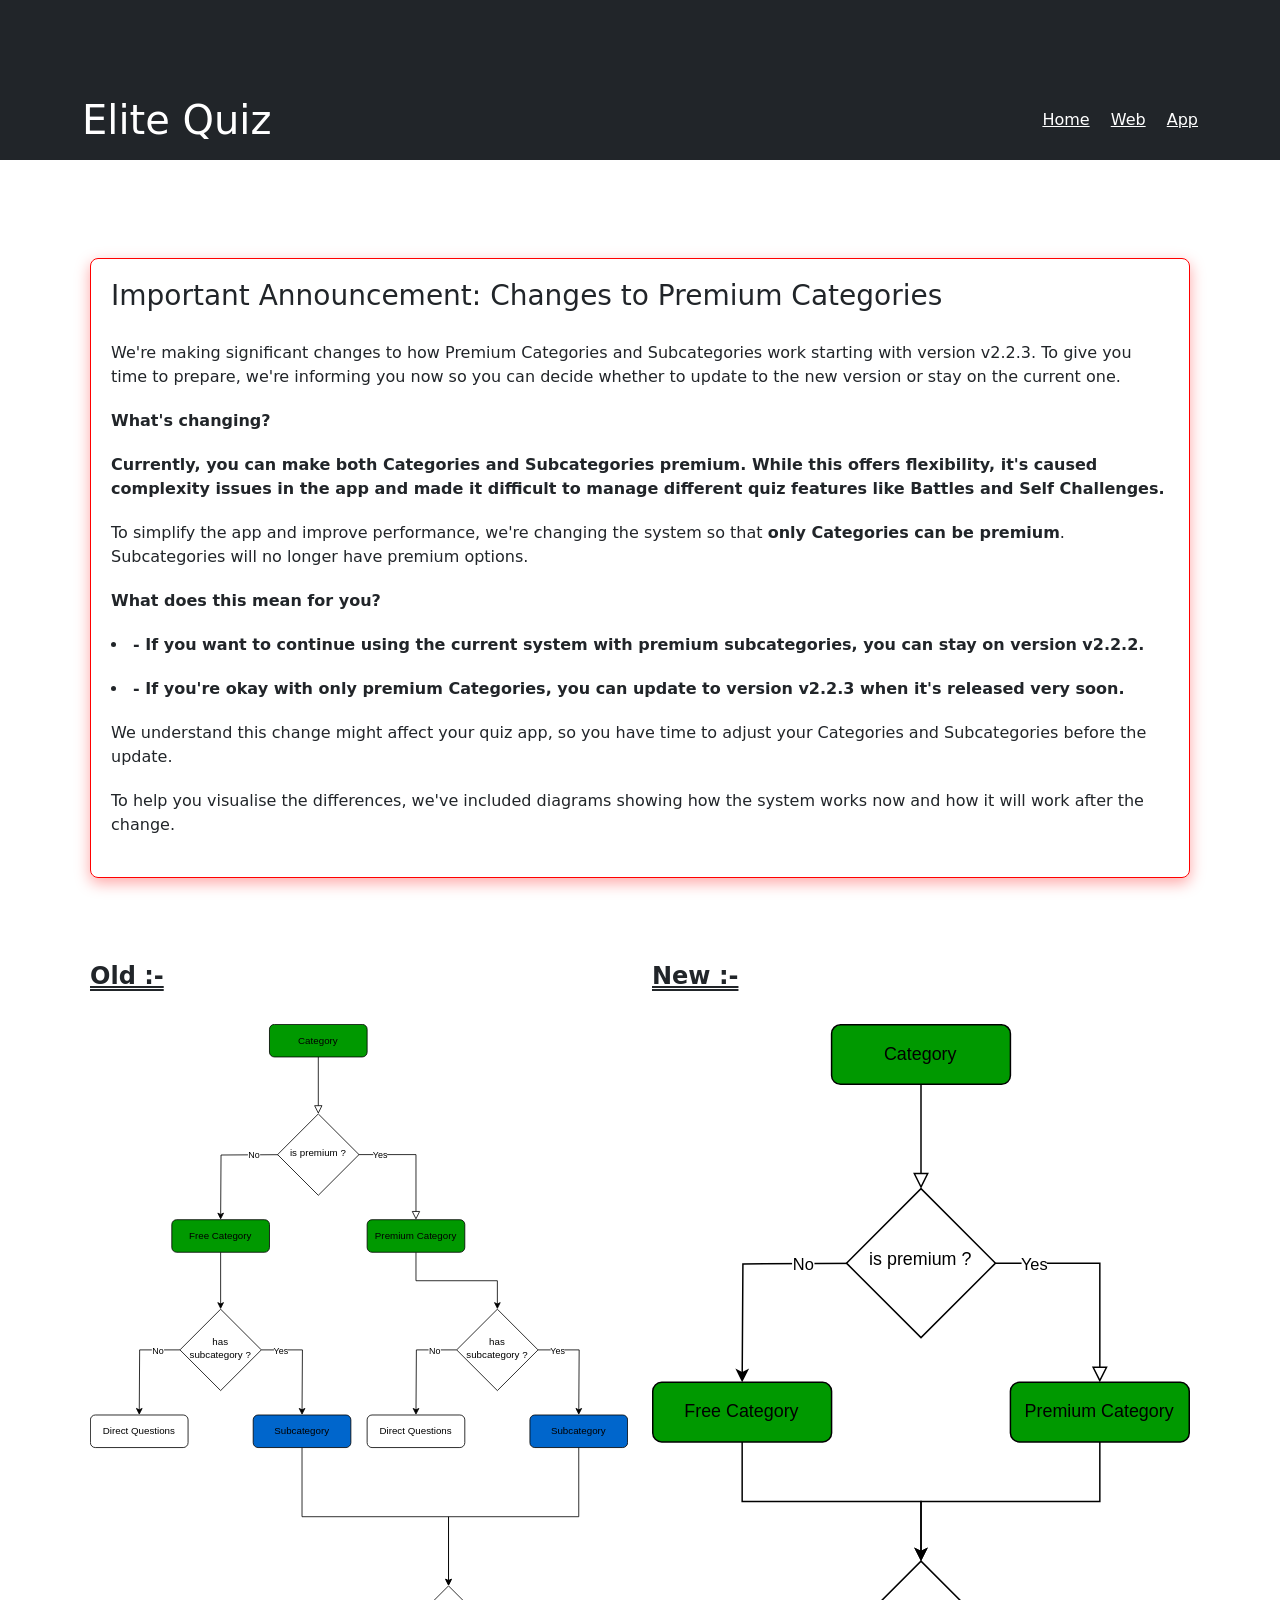
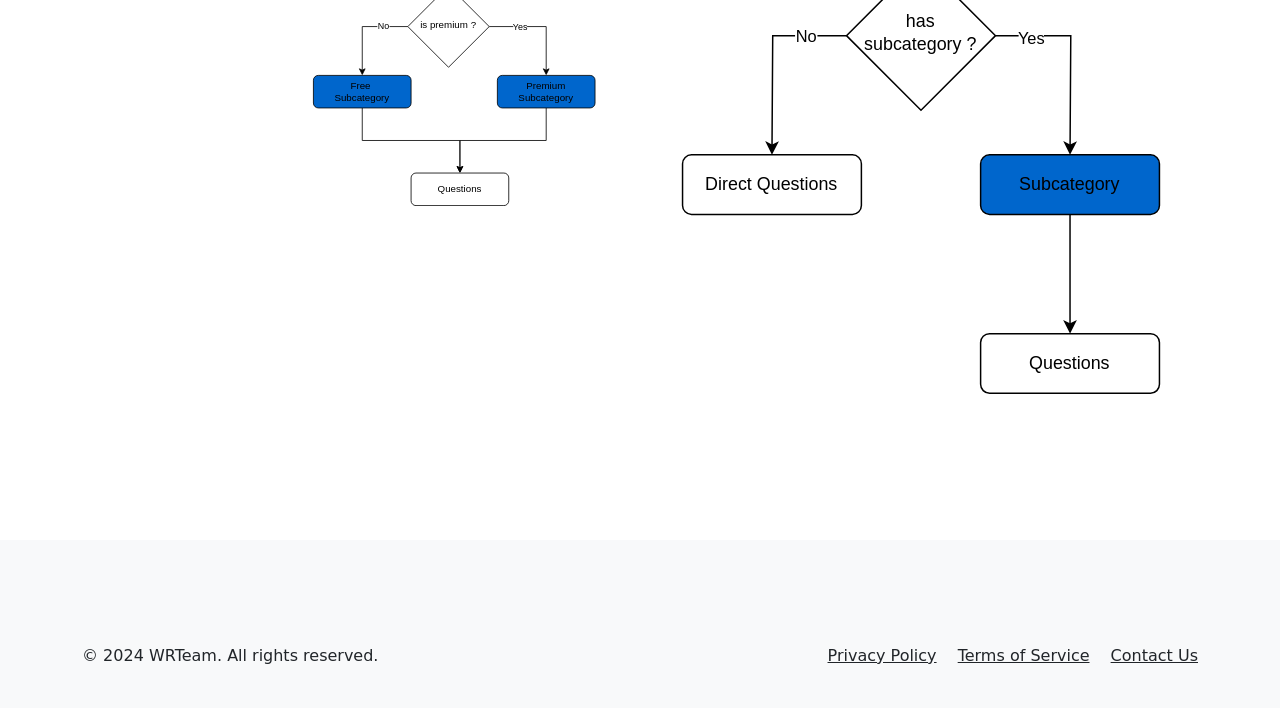
<file: important-anouncement/index.html>
<!DOCTYPE html>
<html lang="en">
  <head>
    <meta charset="UTF-8" />
    <meta name="viewport" content="width=device-width, initial-scale=1.0" />
    <title>Important Announcement</title>
    <link
      href="https://cdn.jsdelivr.net/npm/bootstrap@5.0.2/dist/css/bootstrap.min.css"
      rel="stylesheet"
      integrity="sha384-EVSTQN3/azprG1Anm3QDgpJLIm9Nao0Yz1ztcQTwFspd3yD65VohhpuuCOmLASjC"
      crossorigin="anonymous"
    />
    <link rel="stylesheet" href="style.css" />
  </head>

  <body>
    <!-- Header -->
    <header class="bg-dark text-white py-3">
      <div class="container">
        <div class="row align-items-center">
          <div class="col-md-6">
            <h1 class="mb-0">Elite Quiz</h1>
          </div>
          <div class="col-md-6 text-md-end">
            <nav>
              <a href="/Elite_Quiz_Doc/index.html" class="text-white me-3">Home</a>
              <a href="/Elite_Quiz_Doc/web/web.html" class="text-white me-3">Web</a>
              <a href="/Elite_Quiz_Doc/app/app.html" class="text-white">App</a>
            </nav>
          </div>
        </div>
      </div>
    </header>
    <main class="py-5">
      <div class="chartWrapper container">
        <div class="textWrapper">
          <h3>Important Announcement: Changes to Premium Categories</h3>
          <span
            >We're making significant changes to how Premium Categories and
            Subcategories work starting with version v2.2.3. To give you time to
            prepare, we're informing you now so you can decide whether to update
            to the new version or stay on the current one.
          </span>

          <b class="question">What's changing?</b>
          <span class="answer"
            >Currently, you can make both Categories and Subcategories premium.
            While this offers flexibility, it's caused complexity issues in the
            app and made it difficult to manage different quiz features like
            Battles and Self Challenges.</span
          >
          <span
            >To simplify the app and improve performance, we're changing the
            system so that <b>only Categories can be premium</b>. Subcategories
            will no longer have premium options.</span
          >

          <span class="question"><b>What does this mean for you?</b> </span>
          <li>
            -
            <b
              >If you want to continue using the current system with premium
              subcategories</b
            >, you can stay on version v2.2.2.
          </li>
          <li>
            - <b>If you're okay with only premium Categories</b>, you can update
            to version v2.2.3 when it's released very soon.
          </li>
          <span
            >We understand this change might affect your quiz app, so you have
            time to adjust your Categories and Subcategories before the
            update.</span
          >

          <span
            >To help you visualise the differences, we've included diagrams
            showing how the system works now and how it will work after the
            change.</span
          >

          <strong>
            <flow diagrams to show differences></flow>
          </strong>
        </div>

        <div class="row">
          <div class="col-lg-6">
            <span>Old :-</span>
            <img src="./images/old_v2.2.2.svg" alt="" />
          </div>
          <div class="col-lg-6">
            <span>New :-</span>
            <img src="./images/new_2.2.3.svg" alt="" />
          </div>
        </div>
      </div>
    </main>
    <!-- Footer -->
    <footer class="bg-light py-4 mt-5">
      <div class="container">
        <div class="row">
          <div class="col-md-6">
            <p>&copy; 2024 WRTeam. All rights reserved.</p>
          </div>
          <div class="col-md-6 text-md-end">
            <a
              href="https://www.wrteam.in/privacy-policy/"
              class="text-dark me-3"
              >Privacy Policy</a
            >
            <a href="https://www.wrteam.in/terms-of-use/" class="text-dark me-3"
              >Terms of Service</a
            >
            <a href="https://www.wrteam.in/contact-us/" class="text-dark"
              >Contact Us</a
            >
          </div>
        </div>
      </div>
    </footer>
    <script
      src="https://cdn.jsdelivr.net/npm/bootstrap@5.0.2/dist/js/bootstrap.bundle.min.js"
      integrity="sha384-MrcW6ZMFYlzcLA8Nl+NtUVF0sA7MsXsP1UyJoMp4YLEuNSfAP+JcXn/tWtIaxVXM"
      crossorigin="anonymous"
    ></script>
  </body>
</html>
</file>
<file: important-anouncement/style.css>
.chartWrapper {
    padding: 50px 20px;
}

.textWrapper {
    display: flex;
    flex-direction: column;
    justify-content: start;
    align-items: start;
    gap: 20px;
    border: 1px solid red;
    border-radius: 8px;
    padding: 20px;
    box-shadow: rgba(248, 0, 0, 0.12) 0px 1px 3px, rgba(0, 0, 0, 0.24) 0px 1px 2px;
    box-shadow: rgba(214, 3, 3, 0.3) 0px 0px 0px 3px;
    box-shadow: rgba(255, 0, 0, 0.35) 0px 5px 15px;
}

.question{
    font-weight: 600;
}
.answer,
li{
    font-weight: 700;
}

.row {
    margin-top: 80px;
    gap: 40px 0px;
    align-items: self-start;
}

.col-lg-6 {
    display: flex;
    flex-direction: column;
    align-items: center;
    justify-content: center;
    text-align: start;
    gap: 30px;
}

.col-lg-6 img{
    width: 100%;
}

.col-lg-6 span{
    font-size: 24px;
    width: 100%;
    font-weight: 700;
    text-decoration: underline;
    text-decoration-style: double;
    text-align: start;
}
</file>
